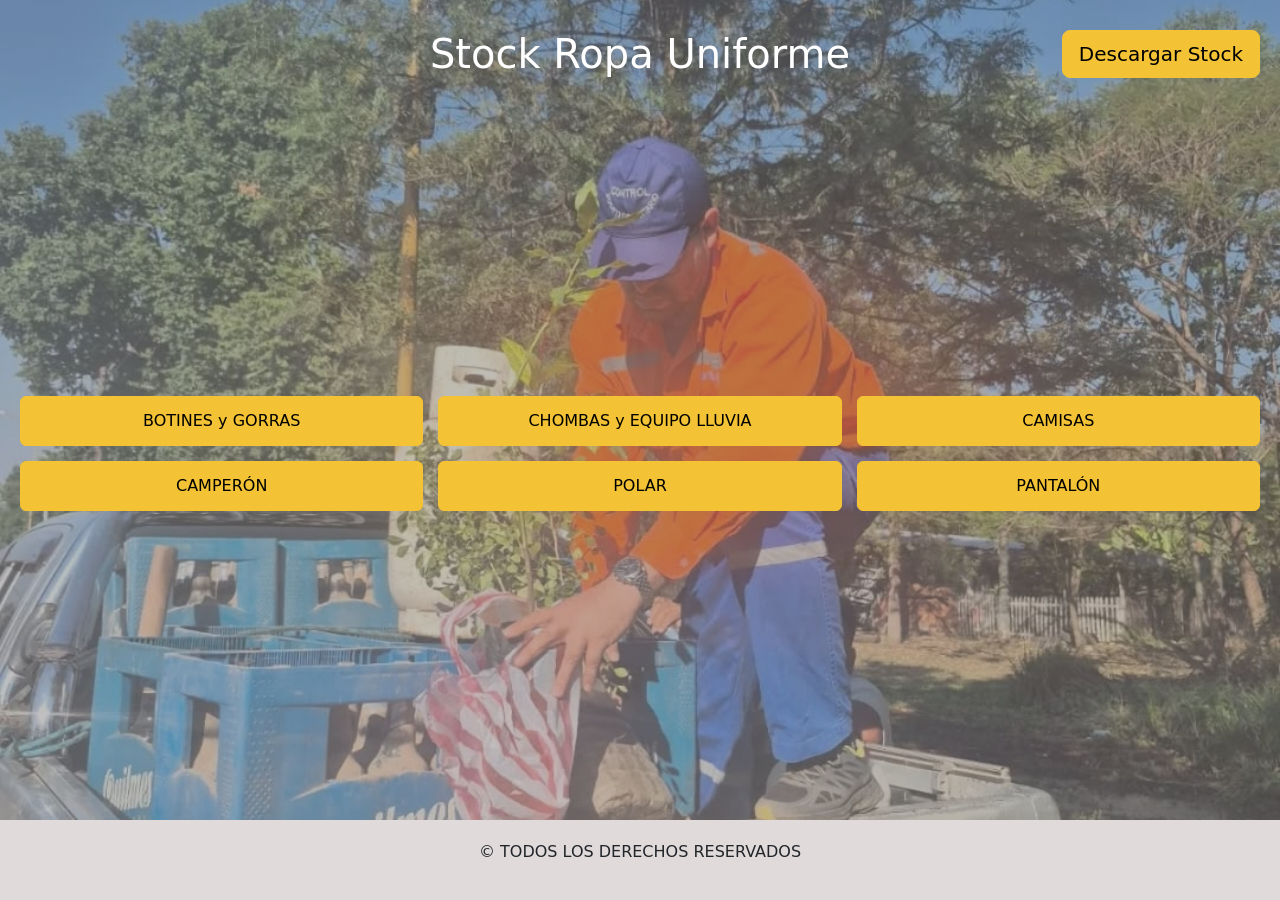
<file: index.html>
<!DOCTYPE html>
<html lang="es">

<head>
  <meta charset="UTF-8">
  <meta name="author" content="Wilfredo Valenzuela">
  <meta name="description" content="Pagina para el stock de ropa en oficina">
  <meta name="viewport" content="width=device-width, initial-scale=1.0">
  <title>Stock Ropa</title>
  <link href="https://cdn.jsdelivr.net/npm/bootstrap@5.3.3/dist/css/bootstrap.min.css" rel="stylesheet"
    integrity="sha384-QWTKZyjpPEjISv5WaRU9OFeRpok6YctnYmDr5pNlyT2bRjXh0JMhjY6hW+ALEwIH" crossorigin="anonymous">
  <link rel="stylesheet" href="./css/estilos.css">
</head>

<body>

  <header>
    <h1 class="color-titulo">Stock Ropa Uniforme</h1>
  </header>

  <main class="contenedor-principal pagina-inicio">
    <div class="grid-botones">
      <a href="./paginas/botines.html" class="btn btn-primary" role="button">BOTINES y GORRAS</a>
      <a href="./paginas/chombas.html" class="btn btn-primary" role="button">CHOMBAS y EQUIPO LLUVIA</a>
      <a href="./paginas/camisas.html" class="btn btn-primary" role="button">CAMISAS</a>
      <a href="./paginas/camperon.html" class="btn btn-primary" role="button">CAMPERÓN</a>
      <a href="./paginas/polar.html" class="btn btn-primary" role="button">POLAR</a>
      <a href="./paginas/pantalones.html" class="btn btn-primary" role="button">PANTALÓN</a>
    </div>

  </main>

  <footer class="footer">
    <a href="./documentos/stock ropa uniforme 29-10.pdf" class="btn btn-success btn-lg btn-primary" role="button"
      target="_blank">Descargar Stock</a>
    <p>© TODOS LOS DERECHOS RESERVADOS</p>
  </footer>

  <script src="https://cdn.jsdelivr.net/npm/bootstrap@5.3.3/dist/js/bootstrap.bundle.min.js"
    integrity="sha384-YvpcrYf0tY3lHB60NNkmXc5s9fDVZLESaAA55NDzOxhy9GkcIdslK1eN7N6jIeHz"
    crossorigin="anonymous"></script>
</body>

</html>
</file>
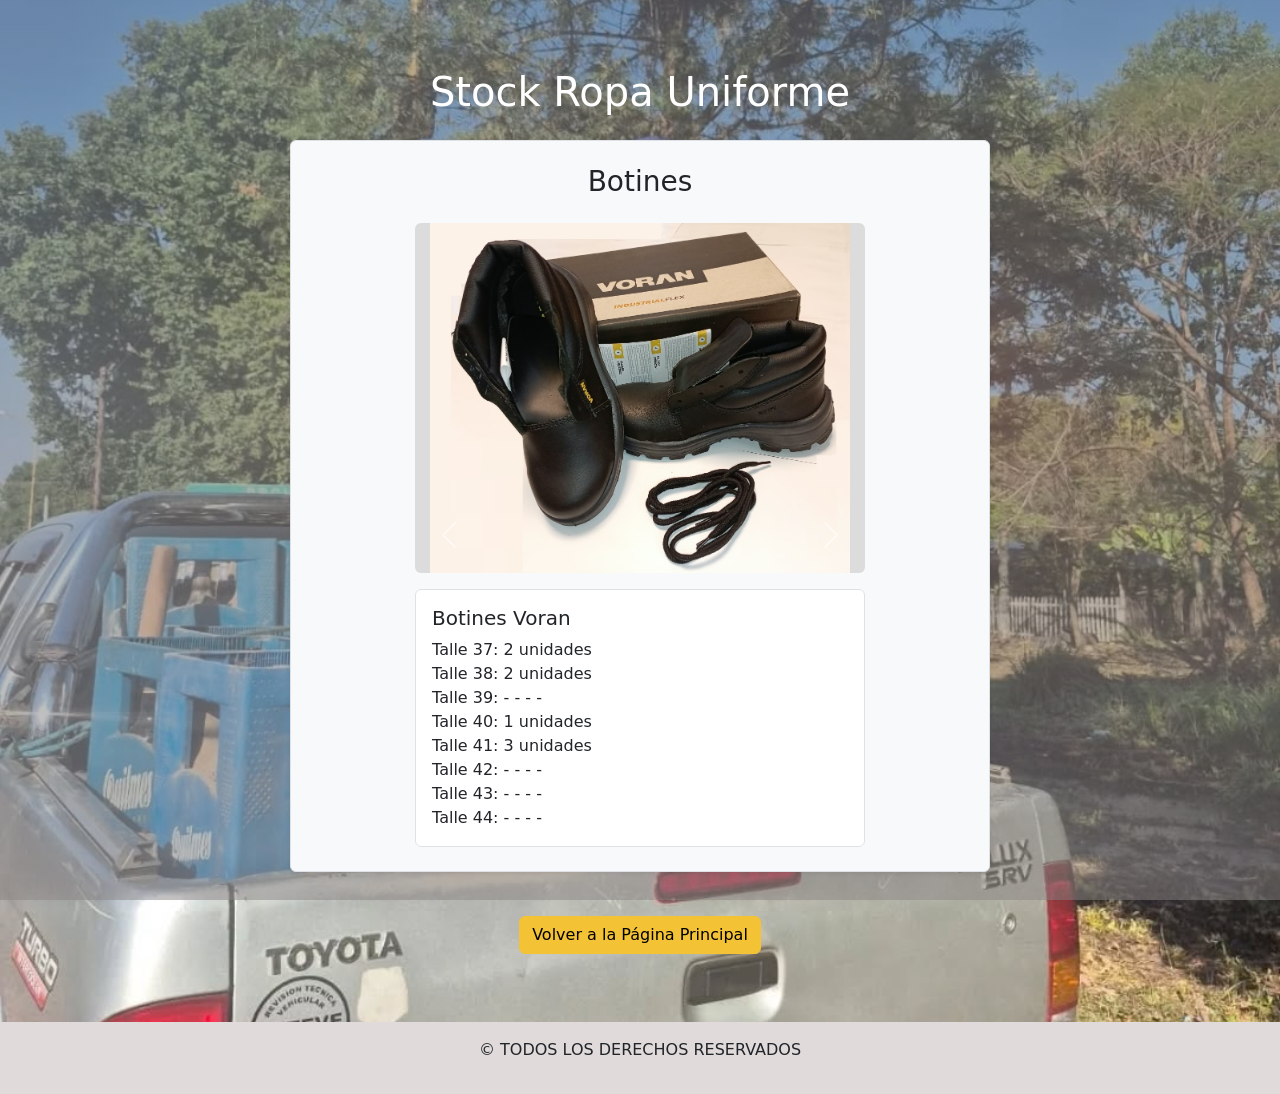
<file: paginas/botines.html>
<!DOCTYPE html>
<html lang="es">

<head>
  <meta charset="UTF-8">
  <meta name="author" content="Wilfredo Valenzuela">
  <meta name="description" content="Pagina para el stock de ropa en oficina">
  <meta name="viewport" content="width=device-width, initial-scale=1.0">
  <title>Stock Ropa</title>

  <link href="https://cdn.jsdelivr.net/npm/bootstrap@5.3.3/dist/css/bootstrap.min.css" rel="stylesheet"
    integrity="sha384-QWTKZyjpPEjISv5WaRU9OFeRpok6YctnYmDr5pNlyT2bRjXh0JMhjY6hW+ALEwIH" crossorigin="anonymous">
  <link rel="stylesheet" href="../css/estilos.css">
</head>

<body class="camisas">

  <main class="contenedor-principal my-5">
    <div class="container">

      <h1 class="text-center mb-4 color-titulo">Stock Ropa Uniforme</h1>

      <section class="tarjeta-producto p-4 border rounded shadow-sm bg-light mx-auto" style="max-width: 700px;">

        <h3 class="text-center mb-4">Botines</h3>

        <div id="carouselUnico" class="carousel slide carousel-fade mi-carrusel">

          <div class="carousel-inner">

            <!-- botines 1 -->
            <div class="carousel-item active">
              <img src="../img/botines-gorra/botines voran.jpg" class="d-block w-100 rounded" alt="botines">

              <div class="p-3 mt-3 bg-white border rounded text-start">
                <h5>Botines Voran</h5>
                <ul class="list-unstyled mb-0">
                  <li>Talle 37: 2 unidades</li>
                  <li>Talle 38: 2 unidades</li>
                  <li>Talle 39: - - - -</li>
                  <li>Talle 40: 1 unidades</li>
                  <li>Talle 41: 3 unidades</li>
                  <li>Talle 42: - - - -</li>
                  <li>Talle 43: - - - -</li>
                  <li>Talle 44: - - - -</li>
                </ul>
              </div>
            </div>

            <!-- botines 2 -->
            <div class="carousel-item">
              <img src="../img/botines-gorra/botines sin caja.jpg" class="d-block w-100 rounded" alt="botines">

              <div class="p-3 mt-3 bg-white border rounded text-start">
                <h5>Botines Pegaso</h5>
                <ul class="list-unstyled mb-0">
                  <li>Talle 36: 1 unidades "sin caja"</li>
                  <li>Talle 40: 1 unidades</li>
                </ul>
              </div>
            </div>

            <!-- botines 3 -->
            <div class="carousel-item">
              <img src="../img/botines-gorra/botines pegaso 40.jpg" class="d-block w-100 rounded" alt="botines">

              <div class="p-3 mt-3 bg-white border rounded text-start">
                <h5>Botines Pegaso</h5>
                <ul class="list-unstyled mb-0">
                  <li>Talle 36: 1 unidades "sin caja"</li>
                  <li>Talle 40: 1 unidades</li>
                </ul>
              </div>
            </div>

            <!-- gorra -->
            <div class="carousel-item">
              <img src="../img/botines-gorra/gorra.jpeg" class="d-block w-100 rounded" alt="gorra br fijas">

              <div class="p-3 mt-3 bg-white border rounded text-start">
                <h5>Gorra Br Fijas</h5>
                <ul class="list-unstyled mb-0">
                  <li>3 unidades</li>
                </ul>
              </div>
            </div>

          </div>




          <button class="carousel-control-prev" type="button" data-bs-target="#carouselUnico" data-bs-slide="prev">
            <span class="carousel-control-prev-icon" aria-hidden="true"></span>
            <span class="visually-hidden">Anterior</span>
          </button>

          <button class="carousel-control-next" type="button" data-bs-target="#carouselUnico" data-bs-slide="next">
            <span class="carousel-control-next-icon" aria-hidden="true"></span>
            <span class="visually-hidden">Siguiente</span>
          </button>
        </div>
      </section>
    </div>
    <div class="text-center mt-4">
      <a href="../index.html" class="btn btn-primary" role="button">Volver a la Página Principal</a>
    </div>

  </main>

  <footer class="footer text-center py-3">
    <p>© TODOS LOS DERECHOS RESERVADOS</p>
  </footer>

  <script src="https://cdn.jsdelivr.net/npm/bootstrap@5.3.3/dist/js/bootstrap.bundle.min.js"
    integrity="sha384-YvpcrYf0tY3lHB60NNkmXc5s9fDVZLESaAA55NDzOxhy9GkcIdslK1eN7N6jIeHz"
    crossorigin="anonymous"></script>
</body>

</html>
</file>
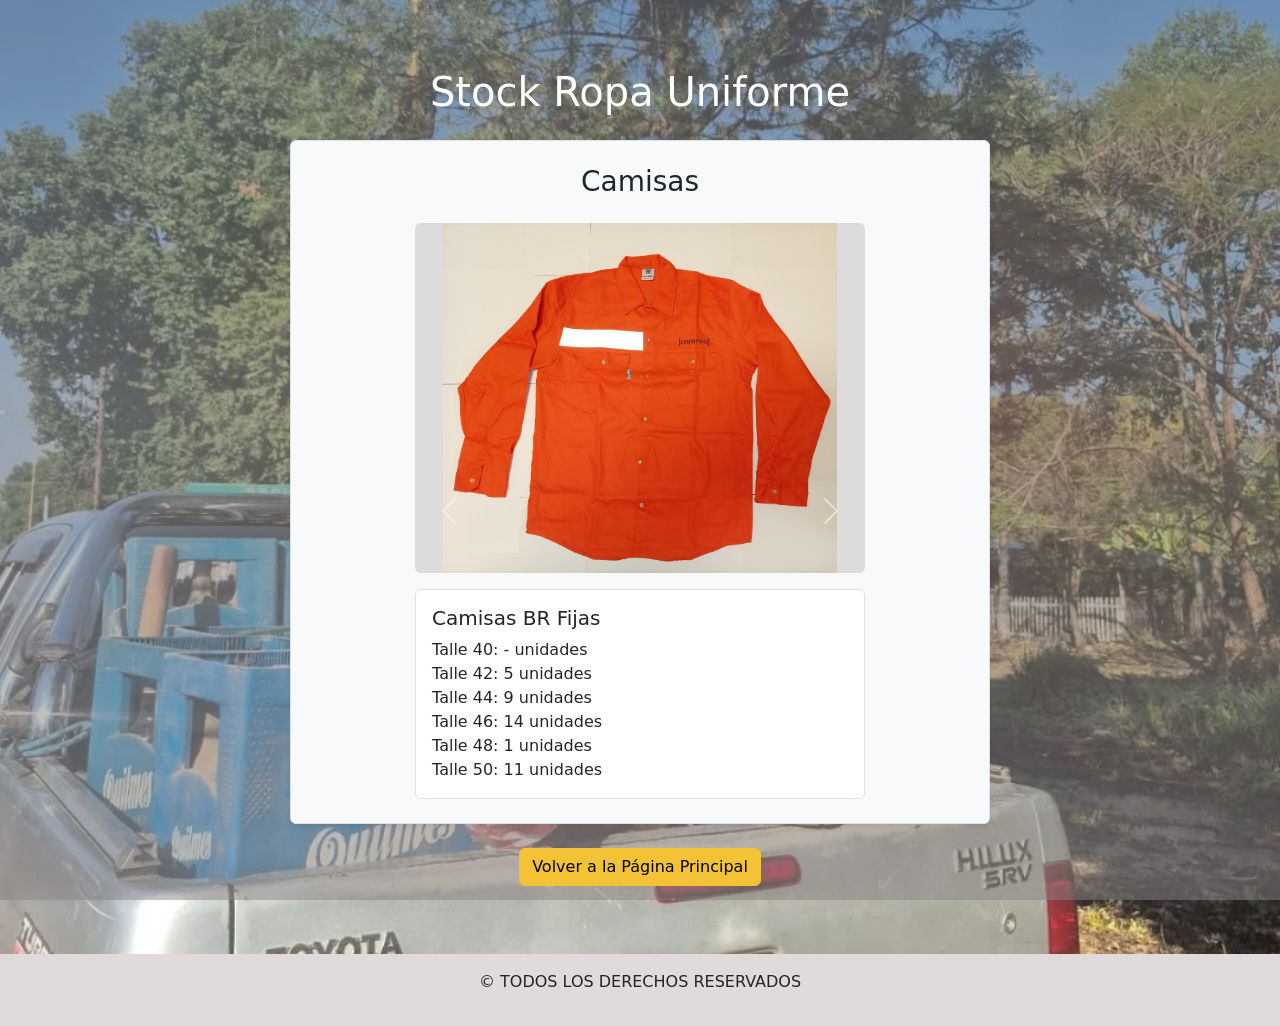
<file: paginas/camisas.html>
<!DOCTYPE html>
<html lang="es">

<head>
  <meta charset="UTF-8">
  <meta name="author" content="Wilfredo Valenzuela">
  <meta name="description" content="Pagina para el stock de ropa en oficina">
  <meta name="viewport" content="width=device-width, initial-scale=1.0">
  <title>Stock Ropa</title>

  <link href="https://cdn.jsdelivr.net/npm/bootstrap@5.3.3/dist/css/bootstrap.min.css" rel="stylesheet"
    integrity="sha384-QWTKZyjpPEjISv5WaRU9OFeRpok6YctnYmDr5pNlyT2bRjXh0JMhjY6hW+ALEwIH" crossorigin="anonymous">
  <link rel="stylesheet" href="../css/estilos.css">
</head>

<body class="camisas">

  <main class="contenedor-principal my-5">
    <div class="container">

      <h1 class="text-center mb-4 color-titulo">Stock Ropa Uniforme</h1>

      <section class="tarjeta-producto p-4 border rounded shadow-sm bg-light mx-auto" style="max-width: 700px;">

        <h3 class="text-center mb-4">Camisas</h3>

        <div id="carouselUnico" class="carousel slide carousel-fade mi-carrusel">

          <div class="carousel-inner">

            <!-- camisa br fijas 1 -->
            <div class="carousel-item active">
              <img src="../img/camisas/camisa fijas 1.jpeg" class="d-block w-100 rounded" alt="Camisa BR Fija 1">

              <div class="p-3 mt-3 bg-white border rounded text-start">
                <h5>Camisas BR Fijas</h5>
                <ul class="list-unstyled mb-0">
                  <li>Talle 40: - unidades</li>
                  <li>Talle 42: 5 unidades</li>
                  <li>Talle 44: 9 unidades</li>
                  <li>Talle 46: 14 unidades</li>
                  <li>Talle 48: 1 unidades</li>
                  <li>Talle 50: 11 unidades</li>
                </ul>
              </div>
            </div>

            <!-- camisa bd fijas 2 -->
            <div class="carousel-item">
              <img src="../img/camisas/camisa fijas 2.jpeg" class="d-block w-100 rounded" alt="Camisa BR Fija 2">

              <div class="p-3 mt-3 bg-white border rounded text-start">
                <h5>Camisas BR Fijas</h5>
                <ul class="list-unstyled mb-0">
                  <li>Talle 40: - unidades</li>
                  <li>Talle 42: 5 unidades</li>
                  <li>Talle 44: 9 unidades</li>
                  <li>Talle 46: 14 unidades</li>
                  <li>Talle 48: 1 unidades</li>
                  <li>Talle 50: 11 unidades</li>
                </ul>
              </div>
            </div>

            <!-- camisa comite corenoa 1 -->
            <div class="carousel-item">
              <img src="../img/camisas/camisa comite corena 1.jpeg" class="d-block w-100 rounded"
                alt="Camisa CORENOA 1">

              <div class="p-3 mt-3 bg-white border rounded text-start">
                <h5>Camisas COMITE CORENOA</h5>
                <ul class="list-unstyled mb-0">
                  <li>Talle 44: 2 unidades</li>
                </ul>
              </div>
            </div>

            <!-- camisa comite corenoa 2 -->
            <div class="carousel-item">
              <img src="../img/camisas/camisa comite corenoa 2.jpeg" class="d-block w-100 rounded"
                alt="Camisa CORENOA 2">

              <div class="p-3 mt-3 bg-white border rounded text-start">
                <h5>Camisas COMITE CORENOA</h5>
                <ul class="list-unstyled mb-0">
                  <li>Talle 44: 2 unidades</li>
                </ul>
              </div>
            </div>

            <!-- camisa corenoa 1 -->
            <div class="carousel-item">
              <img src="../img/camisas/camisa corenoa 1.jpeg" class="d-block w-100 rounded" alt="Camisa CORENOA 2">

              <div class="p-3 mt-3 bg-white border rounded text-start">
                <h5>Camisas CORENOA</h5>
                <ul class="list-unstyled mb-0">
                  <li>Talle 46: 2 unidades "CORENOA"</li>
                </ul>
              </div>
            </div>

            <!-- camisa corenoa 2 -->
            <div class="carousel-item">
              <img src="../img/camisas/camisa corenoa 2.jpeg" class="d-block w-100 rounded" alt="Camisa CORENOA 2">

              <div class="p-3 mt-3 bg-white border rounded text-start">
                <h5>Camisas CORENOA</h5>
                <ul class="list-unstyled mb-0">
                  <li>Talle 46: 2 unidades "CORENOA"</li>
                </ul>
              </div>
            </div>

            <!-- camisa mntr o moviles -->
            <div class="carousel-item">
              <img src="../img/camisas/camisas-mov.jpeg" class="d-block w-100 rounded" alt="Camisa CORENOA 2">

              <div class="p-3 mt-3 bg-white border rounded text-start">
                <h5>Camisas Moviles / Monitoreo</h5>
                <ul class="list-unstyled mb-0">
                  <li>Talle 36: 4 unidades (talle mas grande)</li>
                  <li>Talle 48: 3 unidades</li>
                  <li>Tlle 50:8 unidades</li>
                </ul>
              </div>
            </div>

            <div class="carousel-item">
              <img src="../img/camisas/camisas-fijas-mntr.jpeg" class="d-block w-100 rounded" alt="Camisa CORENOA 2">
              <div class="p-3 mt-3 bg-white border rounded text-start">
                <h5>Camisas Moviles / Monitoreo</h5>
                <ul class="list-unstyled mb-0">
                  <li>Talle 36: 4 unidades (talle más grande)</li>
                  <li>Talle 48: 3 unidades</li>
                  <li>Talle 50: 8 unidades</li>
                </ul>
              </div>
            </div>

            <div class="carousel-item">
              <img src="../img/camisas/camisas-mntr.jpeg" class="d-block w-100 rounded" alt="Camisa CORENOA 2">

              <div class="p-3 mt-3 bg-white border rounded text-start">
                <h5>Camisas Monitoreo (color verde)</h5>
                <ul class="list-unstyled mb-0">
                  <li>Talle 52: 2 unidades</li>
                  <li>Talle 54: 3 unidades</li>
                </ul>
              </div>
            </div>


            <!-- camisas usadas br fijas -->
            <div class="carousel-item">
              <img src="../img/camisas/camisas usadas.jpg" class="d-block w-100 rounded" alt="Camisa br fijas">

              <div class="p-3 mt-3 bg-white border rounded text-start">
                <h5>Camisas Br Fijas USADAS</h5>
                <ul class="list-unstyled mb-0">
                  <li>Talle 40: 1 unidades p/refuerzo</li>
                  <li>Talle 42: 1 unidades como nueva</li>
                  <li>Talle 42: 3 unidades p/refuerzo</li>
                  <li>Talle 46: 1 unidades p/refuerzo</li>
                  <li>Talle 46: 1 unidades como nueva</li>
                  <li>Talle 54: 1 unidades como nueva</li>
                </ul>
              </div>
            </div>

            <button class="carousel-control-prev" type="button" data-bs-target="#carouselUnico" data-bs-slide="prev">
              <span class="carousel-control-prev-icon" aria-hidden="true"></span>
              <span class="visually-hidden">Anterior</span>
            </button>

            <button class="carousel-control-next" type="button" data-bs-target="#carouselUnico" data-bs-slide="next">
              <span class="carousel-control-next-icon" aria-hidden="true"></span>
              <span class="visually-hidden">Siguiente</span>
            </button>
          </div>
      </section>

      <div class="text-center mt-4">
        <a href="../index.html" class="btn btn-primary" role="button">Volver a la Página Principal</a>
      </div>
    </div>
  </main>

  <footer class="footer text-center py-3">
    <p>© TODOS LOS DERECHOS RESERVADOS</p>
  </footer>

  <script src="https://cdn.jsdelivr.net/npm/bootstrap@5.3.3/dist/js/bootstrap.bundle.min.js"
    integrity="sha384-YvpcrYf0tY3lHB60NNkmXc5s9fDVZLESaAA55NDzOxhy9GkcIdslK1eN7N6jIeHz"
    crossorigin="anonymous"></script>
</body>

</html>
</file>
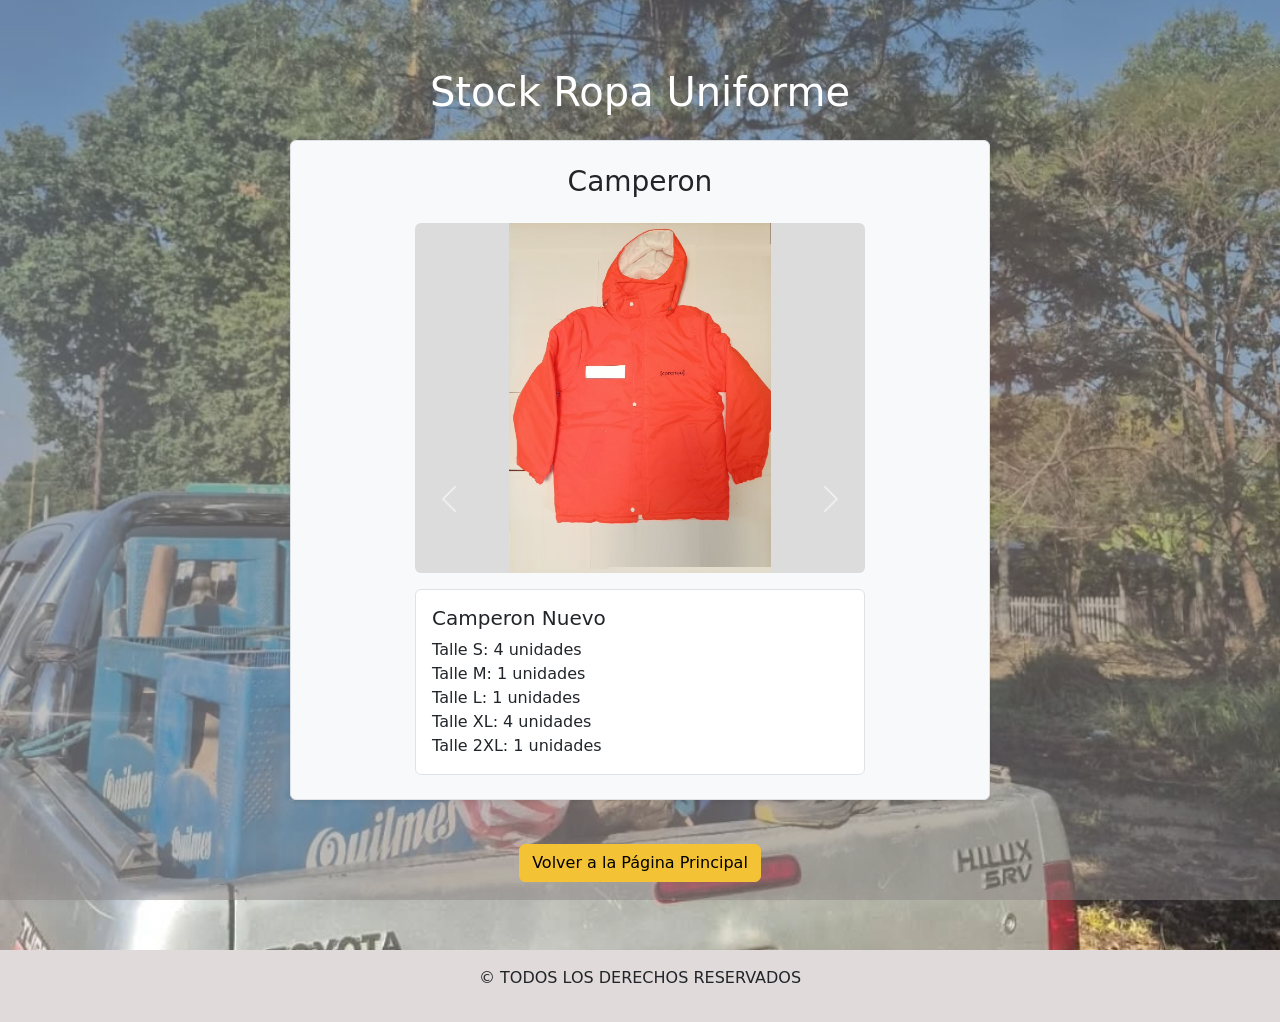
<file: paginas/camperon.html>
<!DOCTYPE html>
<html lang="es">

<head>
  <meta charset="UTF-8">
  <meta name="author" content="Wilfredo Valenzuela">
  <meta name="description" content="Pagina para el stock de ropa en oficina">
  <meta name="viewport" content="width=device-width, initial-scale=1.0">
  <title>Stock Ropa</title>

  <link href="https://cdn.jsdelivr.net/npm/bootstrap@5.3.3/dist/css/bootstrap.min.css" rel="stylesheet"
    integrity="sha384-QWTKZyjpPEjISv5WaRU9OFeRpok6YctnYmDr5pNlyT2bRjXh0JMhjY6hW+ALEwIH" crossorigin="anonymous">
  <link rel="stylesheet" href="../css/estilos.css">
</head>

<body class="camisas">

  <main class="contenedor-principal my-5">
    <div class="container">

      <h1 class="text-center mb-4 color-titulo">Stock Ropa Uniforme</h1>

      <section class="tarjeta-producto p-4 border rounded shadow-sm bg-light mx-auto" style="max-width: 700px;">

        <h3 class="text-center mb-4">Camperon</h3>

        <div id="carouselUnico" class="carousel slide carousel-fade mi-carrusel">

          <div class="carousel-inner">

            <!-- camperon nuevo frente-->
            <div class="carousel-item active">
              <img src="../img/camperas/camperon-1.jpeg" class="d-block w-100 rounded" alt="camperon">

              <div class="p-3 mt-3 bg-white border rounded text-start">
                <h5>Camperon Nuevo</h5>
                <ul class="list-unstyled mb-0">
                  <li>Talle S: 4 unidades</li>
                  <li>Talle M: 1 unidades</li>
                  <li>Talle L: 1 unidades</li>
                  <li>Talle XL: 4 unidades</li>
                  <li>Talle 2XL: 1 unidades</li>
                </ul>
              </div>
            </div>

            <!-- camperon nuevo espalda-->
            <div class="carousel-item">
              <img src="../img/camperas/camperon-2.jpeg" class="d-block w-100 rounded" alt="camperon">

              <div class="p-3 mt-3 bg-white border rounded text-start">
                <h5>Camperon Nuevo</h5>
                <ul class="list-unstyled mb-0">
                  <li>Talle S: 4 unidades</li>
                  <li>Talle M: 1 unidades</li>
                  <li>Talle L: 1 unidades</li>
                  <li>Talle XL: 4 unidades</li>
                  <li>Talle 2XL: 1 unidades</li>
                </ul>
              </div>
            </div>

            <!-- Camperon USADO -->
            <div class="carousel-item">
              <img src="../img/camperas/camperon usado.jpg" class="d-block w-100 rounded" alt="camperon">

              <div class="p-3 mt-3 bg-white border rounded text-start">
                <h5>Camperon Usado</h5>
                <ul class="list-unstyled mb-0">
                  <li>Talle M: 1 unidades</li>
                  <li>Talle L: 2 unidades</li>
                  <li>Talle XL: 2 unidades</li>
                </ul>
              </div>
            </div>
          </div>


          <button class="carousel-control-prev" type="button" data-bs-target="#carouselUnico" data-bs-slide="prev">
            <span class="carousel-control-prev-icon" aria-hidden="true"></span>
            <span class="visually-hidden">Anterior</span>
          </button>

          <button class="carousel-control-next" type="button" data-bs-target="#carouselUnico" data-bs-slide="next">
            <span class="carousel-control-next-icon" aria-hidden="true"></span>
            <span class="visually-hidden">Siguiente</span>
          </button>
        </div>
      </section>
    </div>
    <div class="text-center mt-4">
      <a href="../index.html" class="btn btn-primary" role="button">Volver a la Página Principal</a>
    </div>

  </main>

  <footer class="footer text-center py-3">
    <p>© TODOS LOS DERECHOS RESERVADOS</p>
  </footer>

  <script src="https://cdn.jsdelivr.net/npm/bootstrap@5.3.3/dist/js/bootstrap.bundle.min.js"
    integrity="sha384-YvpcrYf0tY3lHB60NNkmXc5s9fDVZLESaAA55NDzOxhy9GkcIdslK1eN7N6jIeHz"
    crossorigin="anonymous"></script>
</body>

</html>
</file>
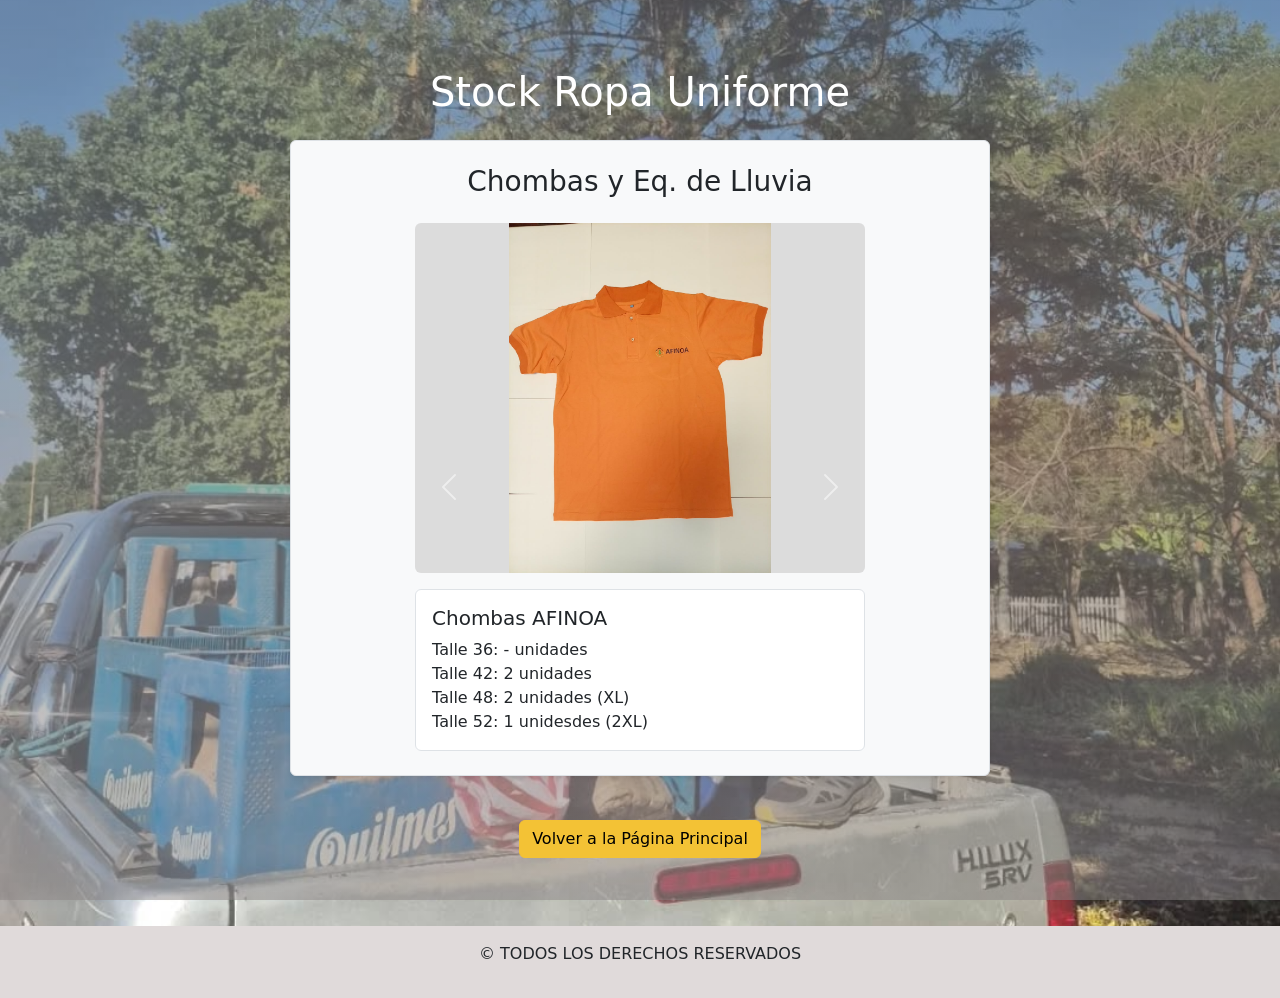
<file: paginas/chombas.html>
<!DOCTYPE html>
<html lang="es">

<head>
  <meta charset="UTF-8">
  <meta name="author" content="Wilfredo Valenzuela">
  <meta name="description" content="Pagina para el stock de ropa en oficina">
  <meta name="viewport" content="width=device-width, initial-scale=1.0">
  <title>Stock Ropa</title>

  <link href="https://cdn.jsdelivr.net/npm/bootstrap@5.3.3/dist/css/bootstrap.min.css" rel="stylesheet"
    integrity="sha384-QWTKZyjpPEjISv5WaRU9OFeRpok6YctnYmDr5pNlyT2bRjXh0JMhjY6hW+ALEwIH" crossorigin="anonymous">
  <link rel="stylesheet" href="../css/estilos.css">
</head>

<body class="camisas">

  <main class="contenedor-principal my-5">
    <div class="container">

      <h1 class="text-center mb-4 color-titulo">Stock Ropa Uniforme</h1>

      <section class="tarjeta-producto p-4 border rounded shadow-sm bg-light mx-auto" style="max-width: 700px;">

        <h3 class="text-center mb-4">Chombas y Eq. de Lluvia</h3>

        <div id="carouselUnico" class="carousel slide carousel-fade mi-carrusel">

          <div class="carousel-inner">

            <!-- chombas afinoa 1 -->
            <div class="carousel-item active">
              <img src="../img/chombas/comba afinoa 1.jpeg" class="d-block w-100 rounded" alt="chombas">

              <div class="p-3 mt-3 bg-white border rounded text-start">
                <h5>Chombas AFINOA</h5>
                <ul class="list-unstyled mb-0">
                  <li>Talle 36: - unidades</li>
                  <li>Talle 42: 2 unidades</li>
                  <li>Talle 48: 2 unidades (XL)</li>
                  <li>Talle 52: 1 unidesdes (2XL)</li>
                </ul>
              </div>
            </div>

            <!-- chombas afinoa 2 -->
            <div class="carousel-item">
              <img src="../img/chombas/comba afinoa 2.jpeg" class="d-block w-100 rounded" alt="chombas">

              <div class="p-3 mt-3 bg-white border rounded text-start">
                <h5>Chombas AFINOA</h5>
                <ul class="list-unstyled mb-0">
                  <li>Talle 36: - unidades</li>
                  <li>Talle 42: 2 unidades</li>
                  <li>Talle 48: 2 unidades (XL)</li>
                  <li>Talle 52: 1 unidesdes (2XL)</li>
                </ul>
              </div>
            </div>

            <!-- chombas corenoa 1 -->
            <div class="carousel-item">
              <img src="../img/chombas/comba corenoa 1.jpeg" class="d-block w-100 rounded" alt="chombas">

              <div class="p-3 mt-3 bg-white border rounded text-start">
                <h5>Chombas Corenoa</h5>
                <ul class="list-unstyled mb-0">
                  <li>Talle 42: 1 unidades</li>
                  <li>Talle 44: 1 unidades</li>
                  <li>Talle 46: - - - - - </li>
                  <li>Talle 48: - - - - - </li>
                </ul>
              </div>
            </div>

            <!-- chombas corenoa 2 -->
            <div class="carousel-item">
              <img src="../img/chombas/comba corenoa 2.jpeg" class="d-block w-100 rounded" alt="chombas">

              <div class="p-3 mt-3 bg-white border rounded text-start">
                <h5>Chombas Corenoa</h5>
                <ul class="list-unstyled mb-0">
                  <li>Talle 42: 1 unidades</li>
                  <li>Talle 44: 1 unidades</li>
                  <li>Talle 46: - - - - - </li>
                  <li>Talle 48: - - - - - </li>
                </ul>
              </div>
            </div>

            <div class="carousel-item">
              <img src="../img/chombas/equipo-lluvia.jpeg" class="d-block w-100 rounded" alt="equipo-lluvia">

              <div class="p-3 mt-3 bg-white border rounded text-start">
                <h5>Equipo de Lluvia</h5>
                <ul class="list-unstyled mb-0">
                  <li>Talle S: 2 unidades</li>
                  <li>Talle M: 4 unidades</li>
                  <li>Talle L: 3 unidades</li>
                  <li>Talle XL: 1 unidades</li>
                  <LI>Talle 2XL: 3 unidades</LI>
                </ul>
              </div>
            </div>

          </div>




          <button class="carousel-control-prev" type="button" data-bs-target="#carouselUnico" data-bs-slide="prev">
            <span class="carousel-control-prev-icon" aria-hidden="true"></span>
            <span class="visually-hidden">Anterior</span>
          </button>

          <button class="carousel-control-next" type="button" data-bs-target="#carouselUnico" data-bs-slide="next">
            <span class="carousel-control-next-icon" aria-hidden="true"></span>
            <span class="visually-hidden">Siguiente</span>
          </button>
        </div>
      </section>
    </div>
    <div class="text-center mt-4">
      <a href="../index.html" class="btn btn-primary" role="button">Volver a la Página Principal</a>
    </div>

  </main>

  <footer class="footer text-center py-3">
    <p>© TODOS LOS DERECHOS RESERVADOS</p>
  </footer>

  <script src="https://cdn.jsdelivr.net/npm/bootstrap@5.3.3/dist/js/bootstrap.bundle.min.js"
    integrity="sha384-YvpcrYf0tY3lHB60NNkmXc5s9fDVZLESaAA55NDzOxhy9GkcIdslK1eN7N6jIeHz"
    crossorigin="anonymous"></script>
</body>

</html>
</file>
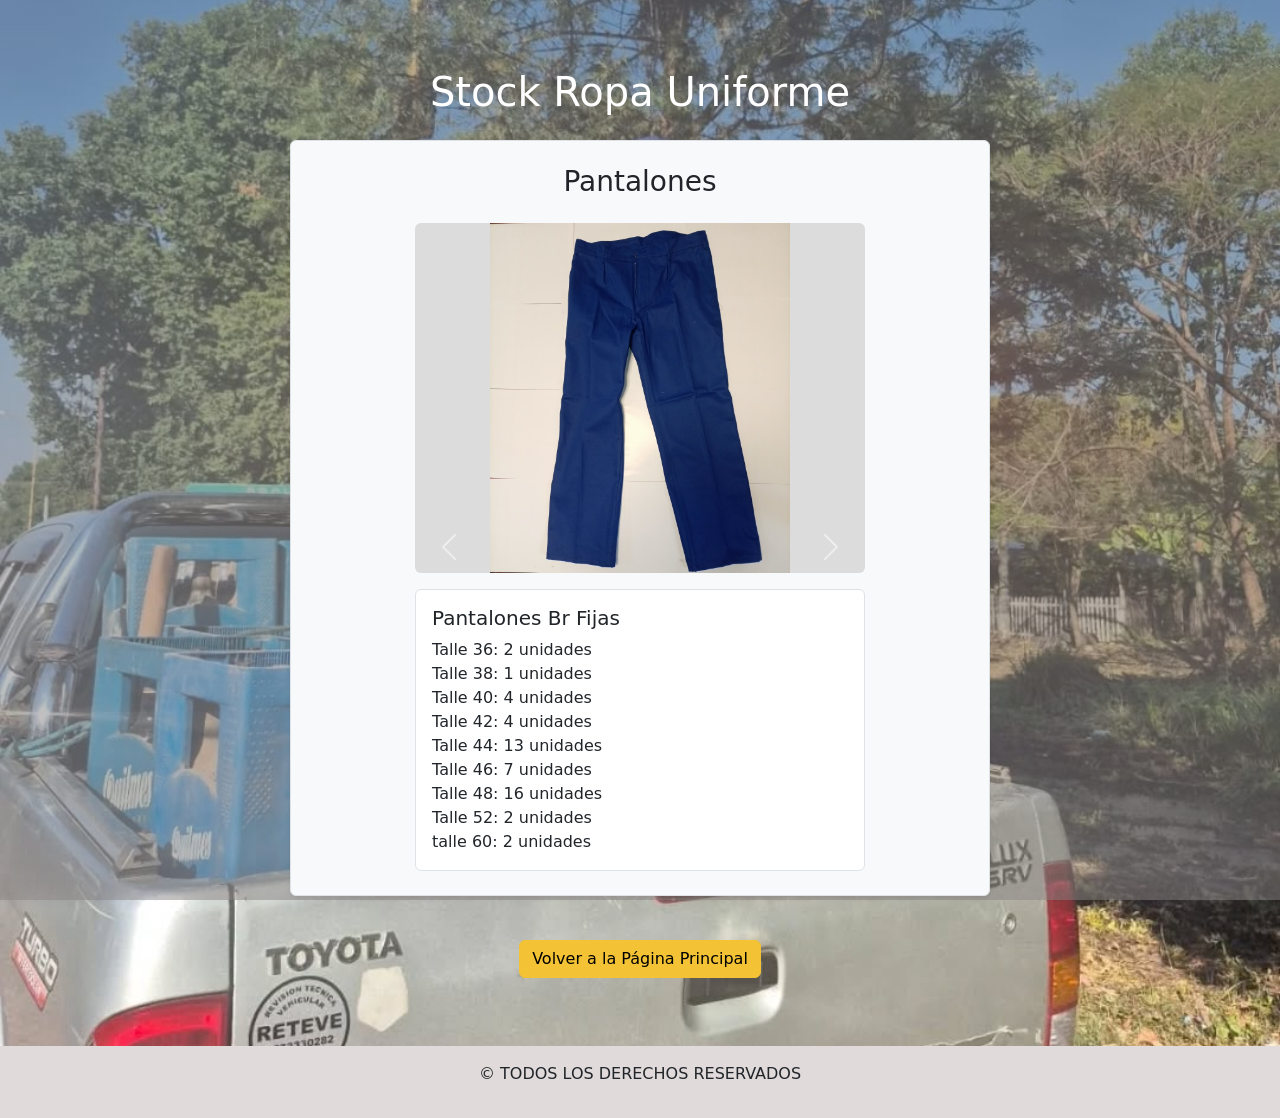
<file: paginas/pantalones.html>
<!DOCTYPE html>
<html lang="es">

<head>
  <meta charset="UTF-8">
  <meta name="author" content="Wilfredo Valenzuela">
  <meta name="description" content="Pagina para el stock de ropa en oficina">
  <meta name="viewport" content="width=device-width, initial-scale=1.0">
  <title>Stock Ropa</title>

  <link href="https://cdn.jsdelivr.net/npm/bootstrap@5.3.3/dist/css/bootstrap.min.css" rel="stylesheet"
    integrity="sha384-QWTKZyjpPEjISv5WaRU9OFeRpok6YctnYmDr5pNlyT2bRjXh0JMhjY6hW+ALEwIH" crossorigin="anonymous">
  <link rel="stylesheet" href="../css/estilos.css">
</head>

<body class="camisas">

  <main class="contenedor-principal my-5">
    <div class="container">

      <h1 class="text-center mb-4 color-titulo">Stock Ropa Uniforme</h1>

      <section class="tarjeta-producto p-4 border rounded shadow-sm bg-light mx-auto" style="max-width: 700px;">

        <h3 class="text-center mb-4">Pantalones</h3>

        <div id="carouselUnico" class="carousel slide carousel-fade mi-carrusel">

          <div class="carousel-inner">

            <!-- pantalones br fijas -->
            <div class="carousel-item active">
              <img src="../img/pantalones/pantalon-fijas.jpeg" class="d-block w-100 rounded" alt="pantalones">

              <div class="p-3 mt-3 bg-white border rounded text-start">
                <h5>Pantalones Br Fijas</h5>
                <ul class="list-unstyled mb-0">
                  <li>Talle 36: 2 unidades</li>
                  <li>Talle 38: 1 unidades</li>
                  <li>Talle 40: 4 unidades</li>
                  <li>Talle 42: 4 unidades</li>
                  <li>Talle 44: 13 unidades</li>
                  <li>Talle 46: 7 unidades</li>
                  <li>Talle 48: 16 unidades</li>
                  <li>Talle 52: 2 unidades</li>
                  <li>talle 60: 2 unidades</li>
                </ul>
              </div>
            </div>

            <!-- pantalon moviles -->
            <div class="carousel-item">
              <img src="../img/pantalones/pantalon cargo beige.jpeg" class="d-block w-100 rounded" alt="pantalones">

              <div class="p-3 mt-3 bg-white border rounded text-start">
                <h5>Pantalon Moviles</h5>
                <ul class="list-unstyled mb-0">
                  <li>Talle 46: 2 unidades</li>
                </ul>
              </div>
            </div>
          </div>


          <button class="carousel-control-prev" type="button" data-bs-target="#carouselUnico" data-bs-slide="prev">
            <span class="carousel-control-prev-icon" aria-hidden="true"></span>
            <span class="visually-hidden">Anterior</span>
          </button>

          <button class="carousel-control-next" type="button" data-bs-target="#carouselUnico" data-bs-slide="next">
            <span class="carousel-control-next-icon" aria-hidden="true"></span>
            <span class="visually-hidden">Siguiente</span>
          </button>
        </div>
      </section>
    </div>
    <div class="text-center mt-4">
      <a href="../index.html" class="btn btn-primary" role="button">Volver a la Página Principal</a>
    </div>

  </main>

  <footer class="footer text-center py-3">
    <p>© TODOS LOS DERECHOS RESERVADOS</p>
  </footer>

  <script src="https://cdn.jsdelivr.net/npm/bootstrap@5.3.3/dist/js/bootstrap.bundle.min.js"
    integrity="sha384-YvpcrYf0tY3lHB60NNkmXc5s9fDVZLESaAA55NDzOxhy9GkcIdslK1eN7N6jIeHz"
    crossorigin="anonymous"></script>
</body>

</html>
</file>
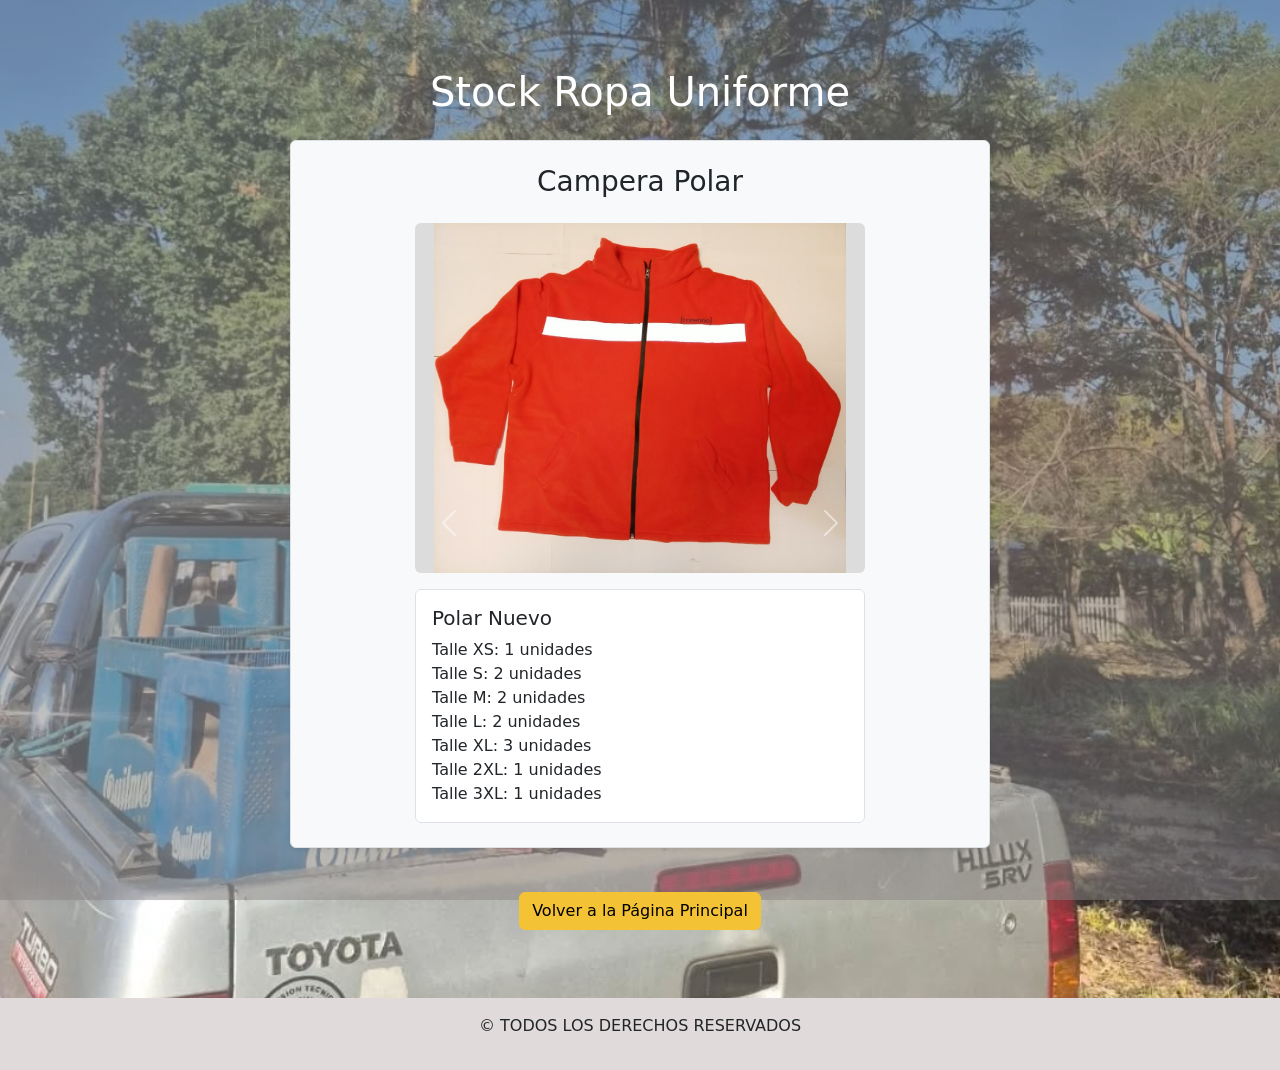
<file: paginas/polar.html>
<!DOCTYPE html>
<html lang="es">

<head>
  <meta charset="UTF-8">
  <meta name="author" content="Wilfredo Valenzuela">
  <meta name="description" content="Pagina para el stock de ropa en oficina">
  <meta name="viewport" content="width=device-width, initial-scale=1.0">
  <title>Stock Ropa</title>

  <link href="https://cdn.jsdelivr.net/npm/bootstrap@5.3.3/dist/css/bootstrap.min.css" rel="stylesheet"
    integrity="sha384-QWTKZyjpPEjISv5WaRU9OFeRpok6YctnYmDr5pNlyT2bRjXh0JMhjY6hW+ALEwIH" crossorigin="anonymous">
  <link rel="stylesheet" href="../css/estilos.css">
</head>

<body class="camisas">

  <main class="contenedor-principal my-5">
    <div class="container">

      <h1 class="text-center mb-4 color-titulo">Stock Ropa Uniforme</h1>

      <section class="tarjeta-producto p-4 border rounded shadow-sm bg-light mx-auto" style="max-width: 700px;">

        <h3 class="text-center mb-4">Campera Polar</h3>

        <div id="carouselUnico" class="carousel slide carousel-fade mi-carrusel">

          <div class="carousel-inner">

            <!-- polar nuevo frente-->
            <div class="carousel-item active">
              <img src="../img/camperas/polar-1.jpeg" class="d-block w-100 rounded" alt="polar">

              <div class="p-3 mt-3 bg-white border rounded text-start">
                <h5>Polar Nuevo</h5>
                <ul class="list-unstyled mb-0">
                  <li>Talle XS: 1 unidades</li>
                  <li>Talle S: 2 unidades</li>
                  <li>Talle M: 2 unidades</li>
                  <li>Talle L: 2 unidades</li>
                  <li>Talle XL: 3 unidades</li>
                  <li>Talle 2XL: 1 unidades</li>
                  <li>Talle 3XL: 1 unidades</li>
                </ul>
              </div>
            </div>

            <!-- polar nuevo espalda-->
            <div class="carousel-item">
              <img src="../img/camperas/polar-2.jpeg" class="d-block w-100 rounded" alt="polar">

              <div class="p-3 mt-3 bg-white border rounded text-start">
                <h5>Polar Nuevo</h5>
                <ul class="list-unstyled mb-0">
                  <li>Talle XS: 1 unidades</li>
                  <li>Talle S: 2 unidades</li>
                  <li>Talle M: 2 unidades</li>
                  <li>Talle L: 2 unidades</li>
                  <li>Talle XL: 3 unidades</li>
                  <li>Talle 2XL: 1 unidades</li>
                  <li>Talle 3XL: 1 unidades</li>
                </ul>
              </div>
            </div>

            <!-- polar USADO -->
            <div class="carousel-item">
              <img src="../img/camperas/polar usado.jpg" class="d-block w-100 rounded" alt="polar">

              <div class="p-3 mt-3 bg-white border rounded text-start">
                <h5>Polar Usado</h5>
                <ul class="list-unstyled mb-0">
                  <li>Talle S: 1 unidades</li>
                  <li>Talle M: 10 unidades</li>
                  <li>Talle L: 4 unidades</li>
                  <li>Talle XL: 4 unidades</li>
                  <li>Talle 2XL: 1 unidades</li>
                </ul>
              </div>
            </div>
          </div>


          <button class="carousel-control-prev" type="button" data-bs-target="#carouselUnico" data-bs-slide="prev">
            <span class="carousel-control-prev-icon" aria-hidden="true"></span>
            <span class="visually-hidden">Anterior</span>
          </button>

          <button class="carousel-control-next" type="button" data-bs-target="#carouselUnico" data-bs-slide="next">
            <span class="carousel-control-next-icon" aria-hidden="true"></span>
            <span class="visually-hidden">Siguiente</span>
          </button>
        </div>
      </section>
    </div>
    <div class="text-center mt-4">
      <a href="../index.html" class="btn btn-primary" role="button">Volver a la Página Principal</a>
    </div>

  </main>

  <footer class="footer text-center py-3">
    <p>© TODOS LOS DERECHOS RESERVADOS</p>
  </footer>

  <script src="https://cdn.jsdelivr.net/npm/bootstrap@5.3.3/dist/js/bootstrap.bundle.min.js"
    integrity="sha384-YvpcrYf0tY3lHB60NNkmXc5s9fDVZLESaAA55NDzOxhy9GkcIdslK1eN7N6jIeHz"
    crossorigin="anonymous"></script>
</body>

</html>
</file>
<file: css/estilos.css>
body {
  margin: 0;
  display: flex;
  flex-direction: column;
  min-height: 100vh;
  background-image: linear-gradient(rgba(119, 115, 115, 0.5), rgba(138, 132, 132, 0.5)), url(../img/fondo-1.jpg);
  background-repeat: no-repeat;
  /* Evita que la foto se repita en mosaico */
  background-size: cover;
  /* Hace que la foto cubra toda la pantalla adaptándose */
  background-position: center;
  /* Centra la foto en la pantalla */
  background-attachment: fixed;
  /* Opcional: la foto se queda fija al hacer scroll */
}


.pagina-inicio {
  justify-content: center;
}

.camisas {
  background-color: beige;
}

.comunicacion {
  background-color: bisque;
}

/*header {
  width: 100%;
  text-align: center;
  padding-top: 30px;
}*/

header {
  display: flex;
  justify-content: center;
  position: relative;
  /* el punto de referencia para el botón */
  align-items: center;
  padding-top: 30px;
  /* padding lo ajustás vos */
}

/*header .btn {
  position: absolute;
  top: 30px;
  right: 20px;
} reemplazado en el footer*/

.contenedor-principal {
  flex: 1;
  display: flex;
  align-items: center;
  flex-direction: column;
  gap: 20px;
  padding: 20px;
}

.grid-botones {
  display: grid;
  grid-template-columns: repeat(3, 1fr);
  gap: 15px;
  width: 100%;
}

.grid-botones .btn {
  display: flex;
  align-items: center;
  justify-content: center;
  padding: 12px;
  text-align: center;
}

/* Pantallas de hasta 768px (tablets y celulares): 2 columnas */
@media (max-width: 768px) {
  .grid-botones {
    grid-template-columns: repeat(2, 1fr);
  }
}

/* Pantallas de hasta 480px (celulares chicos): 1 sola columna */
@media (max-width: 480px) {
  .grid-botones {
    grid-template-columns: 1fr;
  }
}

footer {
  width: 100%;
  background-color: rgb(224, 218, 218);
  text-align: center;
  padding: 20px;
}

/*boton descarga responsive*/
footer .btn {
  position: fixed;
  top: 30px;
  right: 20px;
}

@media (max-width: 768px) {
  footer .btn {
    position: static;
    margin-top: 10px;
  }
}

.mi-carrusel {
  width: 100%;
  max-width: 450px;
  margin: 0 auto;
}


.mi-carrusel .carousel-item img {
  width: 100%;
  height: 350px;
  object-fit: contain;
  background-color: gainsboro;
}

.contenedor-botones {
  display: flex;
  justify-content: center;
  width: 100%;
  margin-top: 20px;
  margin-bottom: 20px;
}

.info-stock {
  text-align: center;
  color: #333333;
}

.info-stock ul {
  list-style-type: none;
  padding-left: 0;
  margin: 0;
}

.btn-primary {
  background-color: rgb(243, 194, 53);
  border-color: rgb(243, 194, 53);
  color: black;
}

.btn-primary:hover {
  background-color: rgb(108, 150, 56);
  border-color: rgb(108, 150, 56);
  color: white;
}

.color-titulo {
  color: rgb(255, 255, 255);
}

/* responsive el fondo de pantalla*/
@media (max-width: 768px) {
  body {
    background-image: linear-gradient(rgba(119, 115, 115, 0.5), rgba(138, 132, 132, 0.5)),
      url(../img/fondo-3.jpeg);
  }
}

.grid-botones .btn:hover {
  transform: translateY(-5px);
  box-shadow: 0 8px 15px rgb(52, 69, 137);
}
</file>
